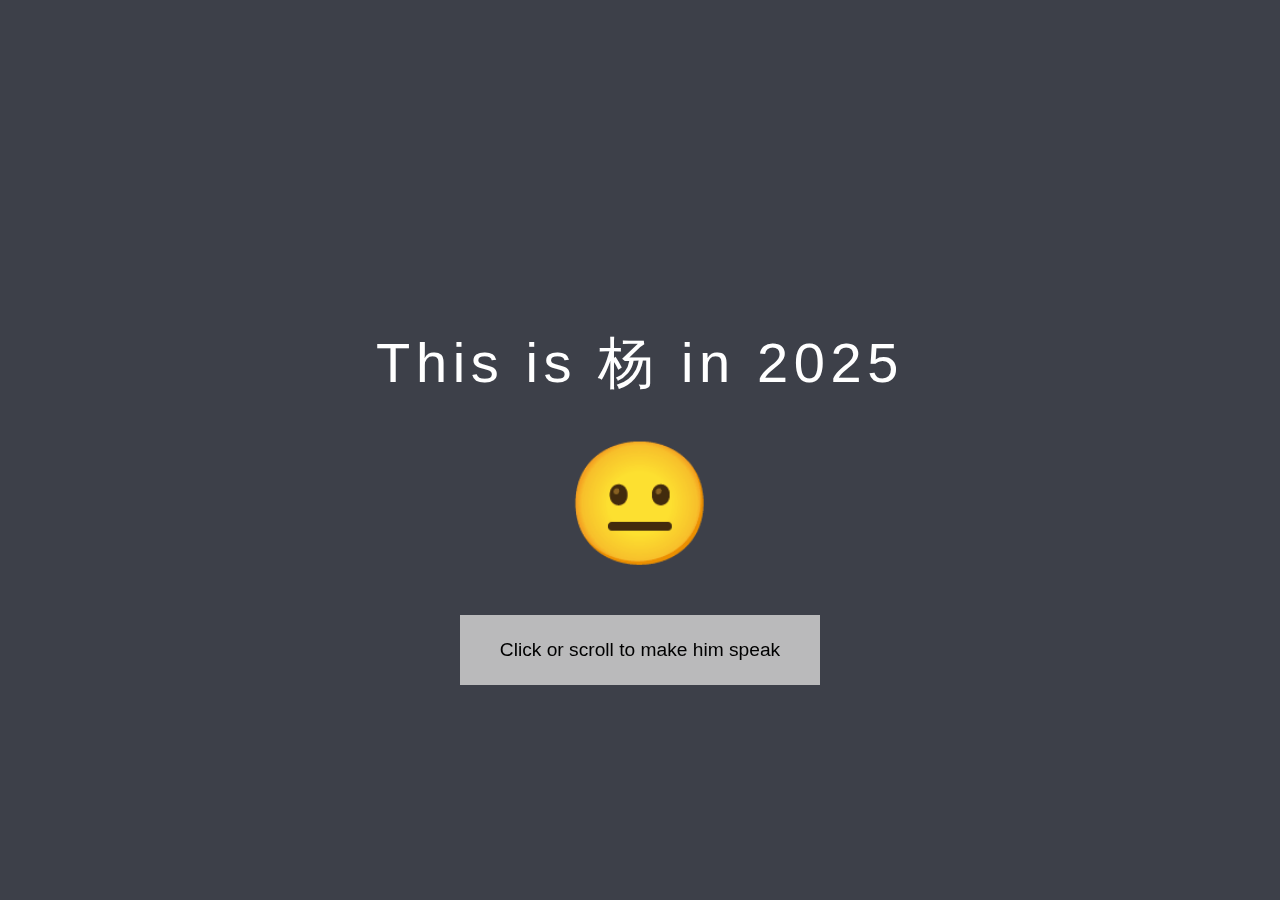
<file: intro/intro.html>
<!DOCTYPE html>
<html lang="en">
<head>
    <meta charset="UTF-8">
    <meta name="viewport" content="width=device-width, initial-scale=1.0">
    <link rel="stylesheet" href="intro.css">
    <title>杨's Typography Journey</title>
</head>
<body>
</div>

    <div class="scroll-container" id="scrollContainer">
        <!-- Sticky content (emoji + dialogues) -->
        <div class="sticky-content" id="stickyContent">
            <div class="main-title" id="mainTitle">This is 杨 in 2025</div>
            <div class="emoji-display" id="emojiDisplay">😐</div>
            <div class="dialogue-box" id="dialogue1">Click or scroll to make him speak</div>
            <div class="dialogue-box" id="dialogue2">杨: Boston winter is SO boring man</div>
            <div class="dialogue-box" id="dialogue3">杨: Wish I can time travel like right now</div>
            <div class="dialogue-box" id="dialogue4">杨: OMG what is going on?</div>
        </div>

        <!-- Scroll sections to trigger animations -->
        <div class="scroll-section" data-step="0"></div>
        <div class="scroll-section" data-step="1"></div>
        <div class="scroll-section" data-step="2"></div>
        <div class="scroll-section" data-step="3"></div>
        <div class="scroll-section" data-step="4"></div>
        <div class="scroll-section" data-step="5"></div>
        <div class="scroll-section" data-step="6"></div>
        <div class="scroll-section" data-step="7"></div>

        <!-- 1963 Section (non-sticky) -->
        <div class="year-1963-section" id="section1963a">
            <div class="year-1963-content">
                <div style="font-size: 1rem; margin-bottom: 2rem;">
                    %%%%%%%%%%<br>
                    /&nbsp;&nbsp;ō<span style="margin: 0 5rem;">ō&nbsp;&nbsp;\<br>
                    |<span style="margin: 0 3.5rem;">{</span>|<br>
                    |<span style="margin: 0 7rem;">|<br>
                    |<span style="margin: 0 3.2rem;">o</span>|<br>
                    |<span style="margin: 0 3.5rem;"></span>|<br>
                    <span style="margin-left: 12rem;">|______________|</span>
                </div>
                <div style="background: rgba(200, 200, 200, 0.9); padding: 1.5rem 2.5rem; color: #000; display: inline-block;">Yang: What just happened and why am I ugly?</div>
            </div>
        </div>

        <!-- Yang emoticon section -->
        <div class="year-1963-section" id="section1963b">
            <div class="year-1963-content">
                <div style="font-size: 1rem; margin-bottom: 2rem;">
                    %%%%%%%%<br>
                    /&nbsp;&nbsp;Q<span style="margin: 0 5rem;">Q&nbsp;&nbsp;\<br>
                    |<span style="margin: 0 3.5rem;">{</span>|<br>
                    |<span style="margin: 0 7rem;">|<br>
                    |<span style="margin: 0 3.2rem;">⎕</span>|<br>
                    |<span style="margin: 0 3.5rem;"></span>|<br>
                    <span style="margin-left: 12rem;">|______________|</span>
                </div>
                <div style="background: rgba(200, 200, 200, 0.9); padding: 1.5rem 2.5rem; color: #000; display: inline-block;">
                    Yang: Why is my name in English????
                </div>
                                <p style="margin-top: 3rem;">
                    Of course it is, you are now in 1963,<br>
                    The first modern digital character encoding system has just been created.<br>
                    There is no Chinese.
                </p>
            </div>
        </div>

        <!-- MCQ Section -->
        <div class="mcq-section" id="mcqSection">
            <div style="text-align: center;">
                <p style="margin-bottom: 3rem; font-size: 1.1rem; max-width: 700px; line-height: 1.6;">
                    Choose and see which of the following characters can be represented on your computer screen?
                </p>
                <div class="mcq-grid">
                    <div class="mcq-box"></div>
                    <div class="mcq-box"></div>
                    <div class="mcq-box"></div>
                    <div class="mcq-box"></div>
                    <div class="mcq-box"></div>
                    <div class="mcq-box"></div>
                </div>
                <p style="margin-top: 2rem; font-size: 0.9rem; opacity: 0.7;">
                    *all the word answer in the MCQ transition into background and keep changing later*
                </p>
            </div>
        </div>

        <!-- Final section with grid background -->
        <div class="spacer" id="finalSection"></div>
        <div class="spacer"></div>
    </div>

    <!-- Grid background -->
    <div class="grid-background" id="gridBackground">
        <div class="portrait-grid" id="portraitGrid"></div>
    </div>

    <!-- Final title overlay -->
    <div class="final-title" id="finalTitle">
        <h1>An Essay on Typography</h1>
        <p>A JOURNEY THROUGH TIME</p>
    </div>

    <script src="intro.js"></script>
</body>
</html>
</file>
<file: intro/intro.css>
@font-face {
            font-family: 'General Sans Variable';
            src: url('https://fonts.cdnfonts.com/css/general-sans') format('truetype');
            font-weight: 100 900;
        }

        :root {
            --bg-color: #3d4049;
            --text-color: #a3a7b9;
            --text-bright: #ffffff;
            --border-color: #5a5d67;
        }

        * {
            margin: 0;
            padding: 0;
            box-sizing: border-box;
        }

        body {
            font-family: 'General Sans Variable', -apple-system, BlinkMacSystemFont, 'Segoe UI', sans-serif;
            background-color: var(--bg-color);
            color: var(--text-color);
            overflow-x: hidden;
        }

        .scroll-container {
            height: 100vh;
            overflow-y: auto;
            scroll-behavior: smooth;
        }

        /* Sticky emoji and text container */
        .sticky-content {
            position: fixed;
            top: 0;
            left: 0;
            width: 100%;
            height: 100vh;
            display: flex;
            flex-direction: column;
            align-items: center;
            justify-content: center;
            z-index: 10;
            pointer-events: none;
            transition: all 0.6s ease;
        }

        .sticky-content.hide {
            opacity: 0;
            pointer-events: none;
        }

        .main-title {
            font-size: clamp(2rem, 5vw, 3.5rem);
            font-weight: 400;
            color: var(--text-bright);
            margin-bottom: 2rem;
            letter-spacing: 0.1em;
            opacity: 0;
            transition: opacity 0.6s ease;
        }

        .main-title.visible {
            opacity: 1;
        }

        .emoji-display {
            font-size: 120px;
            transition: all 0.5s ease;
            filter: none;
        }

        .emoji-display.shrink {
            font-size: 80px;
        }
        .emoticon-box {
            background: linear-gradient(135deg, #b993d6 0%, #8ca6db 100%);
            padding: 2rem;
            border-radius: 12px;
            border: 3px solid #a084ca;
            display: flex;
            flex-direction: column;
            align-items: center;
            gap: 1rem;
            opacity: 0;
            transition: opacity 0.6s ease;
        }

        .emoticon-box.visible {
            opacity: 1;
        }

        .emoticon-display {
            font-size: 3rem;
            font-family: monospace;
            color: #2d2d2d;
            text-align: center;
            line-height: 1.2;
            white-space: pre;
        }

        .emoticon-label {
            font-size: 1.2rem;
            font-weight: 600;
            color: #ffffff;
            text-shadow: 0 2px 4px rgba(0,0,0,0.3);
        }

        /* Dialogue boxes */
        .dialogue-box {
            background: rgba(200, 200, 200, 0.9);
            padding: 1.5rem 2.5rem;
            font-size: 1.2rem;
            text-align: center;
            color: #000;
            margin-top: 25rem;
            max-width: 600px;
            opacity: 0;
            transform: translateY(20px);
            transition: all 0.6s ease;
            position: absolute;
        }

        .dialogue-box.visible {
            opacity: 1;
            transform: translateY(0);
        }

        /* Scroll sections for triggering animations */
        .scroll-section {
            height: 100vh;
            position: relative;
        }

        /* 1963 Section (non-sticky) */
        .year-1963-section {
            min-height: 100vh;
            display: flex;
            align-items: center;
            justify-content: center;
            position: relative;
            z-index: 5;
            background-color: var(--bg-color);
            padding: 4rem 2rem;
            opacity: 0;
            transition: opacity 0.6s ease;
        }

        .year-1963-section.visible {
            opacity: 1;
        }

        .year-1963-content {
            text-align: center;
            max-width: 800px;
        }

        .year-1963-content p {
            font-size: 1.3rem;
            line-height: 1.8;
            color: var(--text-color);
        }

        /* Grid background for final section */
        .grid-background {
            position: fixed;
            top: 0;
            left: 0;
            width: 100%;
            height: 100%;
            opacity: 0;
            transition: opacity 1.5s ease;
            z-index: 1;
            pointer-events: none;
        }

        .grid-background.visible {
            opacity: 0.15;
        }

        .portrait-grid {
            display: grid;
            grid-template-columns: repeat(18, 1fr);
            grid-template-rows: repeat(9, 1fr);
            width: 100%;
            height: 100%;
            gap: 2px;
        }

        .portrait-cell {
            position: relative;
            overflow: hidden;
            display: flex;
            align-items: center;
            justify-content: center;
            font-size: clamp(0.5rem, 1.5vw, 1.5rem);
            color: rgba(0, 0, 0, 0.6);
            font-family: monospace;
        }

        .portrait-cell::before {
            content: '';
            position: absolute;
            inset: 0;
            background: linear-gradient(180deg, 
                #ff69b4 0%, 
                #e06b9a 20%,
                #d4a574 40%,
                #c0976d 60%,
                #a0866a 80%,
                #ffeb3b 100%);
            opacity: 0.8;
            z-index: -1;
        }

        /* MCQ placeholder section */
        .mcq-section {
            min-height: 100vh;
            display: flex;
            align-items: center;
            justify-content: center;
            position: relative;
            z-index: 5;
            background-color: var(--bg-color);
            opacity: 0;
            transition: opacity 0.6s ease;
        }

        .mcq-section.visible {
            opacity: 1;
        }

        .mcq-grid {
            display: grid;
            grid-template-columns: repeat(3, 140px);
            grid-template-rows: repeat(2, 140px);
            gap: 30px;
        }

        .mcq-box {
            background: transparent;
            border: 2px solid var(--border-color);
            display: flex;
            align-items: center;
            justify-content: center;
            font-size: 3rem;
        }

        /* Final title overlay */
        .final-title {
            position: fixed;
            top: 50%;
            left: 50%;
            transform: translate(-50%, -50%);
            text-align: center;
            z-index: 100;
            opacity: 0;
            transition: opacity 2s ease;
            pointer-events: none;
        }

        .final-title.visible {
            opacity: 1;
        }

        .final-title h1 {
            font-size: clamp(2.5rem, 6vw, 5rem);
            font-weight: 300;
            letter-spacing: 0.2em;
            color: var(--text-bright);
            background: rgba(61, 64, 73, 0.95);
            padding: 2rem 4rem;
            border-radius: 10px;
            border: 2px solid var(--border-color);
            box-shadow: 0 20px 60px rgba(0,0,0,0.5);
        }

        .final-title p {
            margin-top: 1rem;
            font-size: 0.9rem;
            opacity: 0.7;
            letter-spacing: 0.3em;
        }

        /* Spacer */
        .spacer {
            height: 100vh;
        }

        @media (max-width: 768px) {
            .emoji-display {
                font-size: 80px;
            }
            .emoji-display.shrink {
                font-size: 60px;
            }
            .mcq-grid {
                grid-template-columns: repeat(2, 120px);
                grid-template-rows: repeat(3, 120px);
                gap: 20px;
            }
            .final-title h1 {
                padding: 1.5rem 2rem;
            }
        }
</file>
